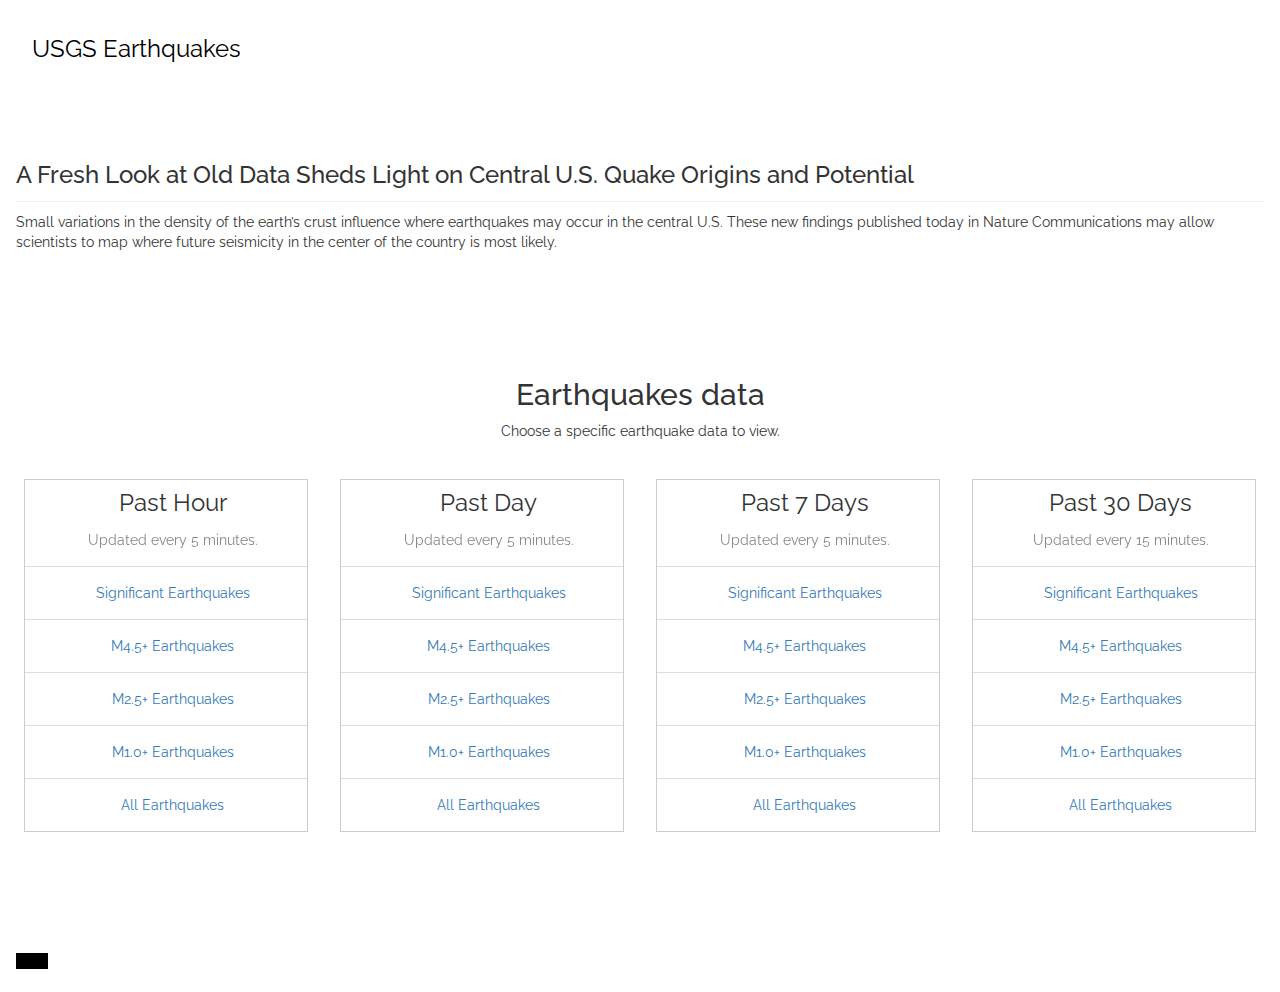
<file: index.html>
<!DOCTYPE html>
<html>
<title>Earthquake data</title>
<meta charset="UTF-8">
<meta name="viewport" content="width=device-width, initial-scale=1">
<link rel="stylesheet" href="css\w3.css">
<link rel="stylesheet" href="css\bootstrap.css">
<link rel="stylesheet" href="css\style.css">
<link href="https://fonts.googleapis.com/css?family=Raleway" rel="stylesheet" type="text/css">

<body>

<!-- !PAGE CONTENT! -->
<div class="w3-content" style="max-width:1500px" ng-app="earthquake">

  <!-- Header -->
  <header class="w3-container w3-xlarge w3-padding-24">
    <a href="#" class="w3-left w3-button w3-white w3-hover-shadow">USGS Earthquakes</a>
  </header>

  <!-- Heading -->
  <div class="w3-container w3-padding-32" id="heading">
    <h3 class="w3-border-bottom w3-border-light-grey w3-padding-12">A Fresh Look at Old Data Sheds Light on Central U.S. Quake Origins and Potential</h3>
    <p>Small variations in the density of the earth’s crust influence where earthquakes may occur in the central U.S. 
        These new findings published today in Nature Communications may allow scientists to map where future seismicity 
        in the center of the country is most likely.
    </p>
  </div>


  <div class="w3-row-padding w3-center w3-padding-64" id="earthquake" ng-controller="QuakeListCtrl">
    <h2>Earthquakes data</h2>
    <p>Choose a specific earthquake data to view.</p><br>

    <!-- Records -->
    <quake-list-directive></quake-list-directive>

  </div>

  <div class="w3-padding" ng-controller="QuakeInfoCtrl">
    <quake-info-directive></quake-info-directive>
  </div>

</div>
 
 
</body>
</html>

<script src="js/libraries/jquery-3.1.1.min.js"></script>
<script src="js/libraries/bootstrap.js"></script>
<script src="js/libraries/angular.min.js"></script>
<script src="js/libraries/angular-router.js"></script>
<script src="js/libraries/angular-animate.js"></script>
<script src="js/scripts/module/earthquake.js"></script>
<script src="js/scripts/controller/quakelist.js"></script>
<script src="js/scripts/directive/quakelist.js"></script>
<script src="js/scripts/directive/quakeinfo.js"></script>
<script src="js/scripts/controller/quakeinfo.js"></script>
</file>
